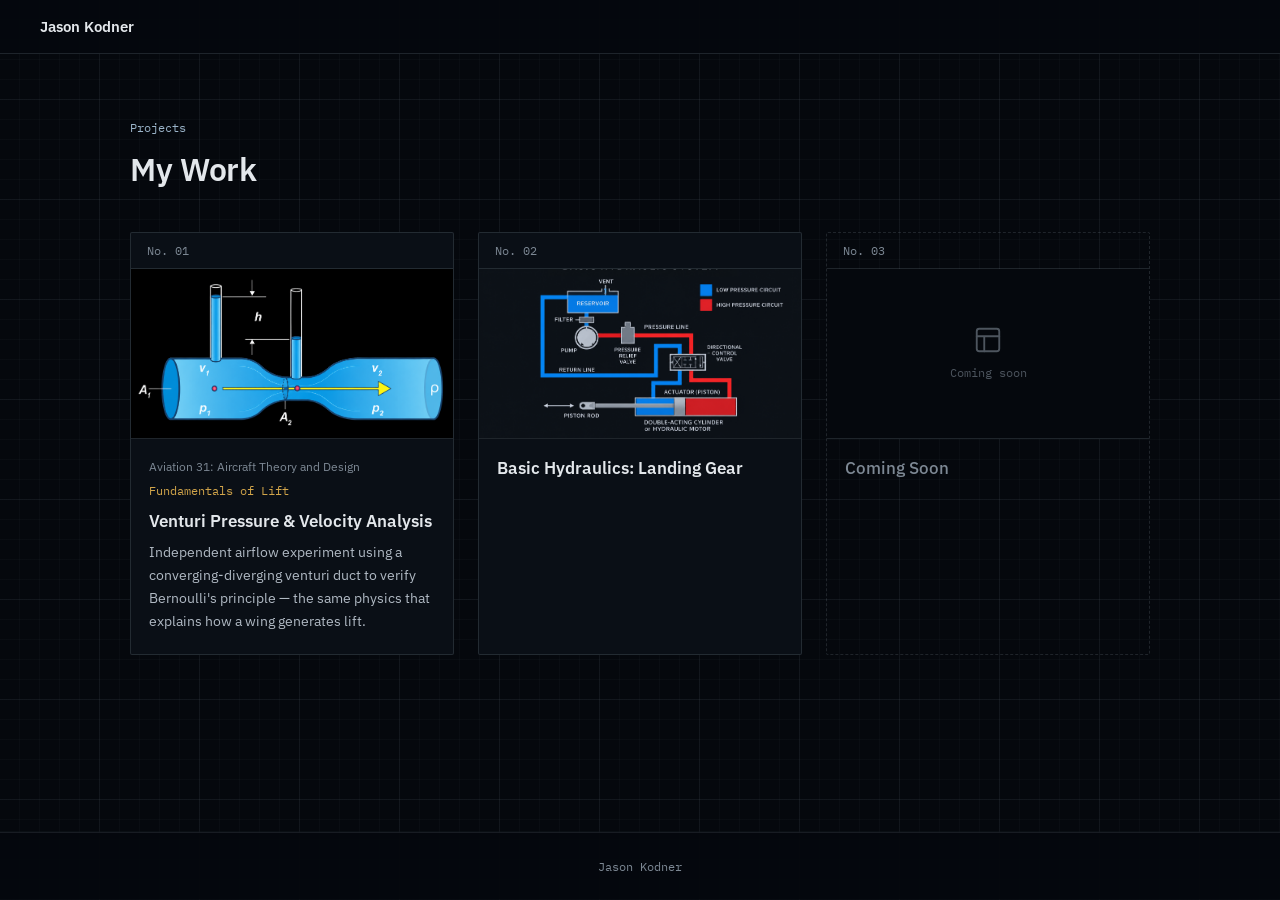
<file: index.html>
<!DOCTYPE html>
<html lang="en">
<head>
  <meta charset="UTF-8" />
  <meta name="viewport" content="width=device-width, initial-scale=1.0" />
  <title>Jason Kodner — Projects</title>
  <meta name="description" content="A collection of aviation, engineering, and academic projects by Jason Kodner." />
  <link rel="preconnect" href="https://fonts.googleapis.com" />
  <link rel="preconnect" href="https://fonts.gstatic.com" crossorigin />
  <link href="https://fonts.googleapis.com/css2?family=IBM+Plex+Mono:wght@400;500&family=IBM+Plex+Sans:wght@400;500;600&display=swap" rel="stylesheet" />
  <link rel="stylesheet" href="assets/css/style.css" />
</head>
<body>

  <!-- ── Navigation ── -->
  <nav>
    <span class="nav-logo">Jason Kodner</span>
  </nav>

  <!-- ── Projects ── -->
  <main>
    <section id="projects">
      <p class="section-label">Projects</p>
      <h2 class="section-title">My Work</h2>

      <div class="projects-grid">

        <!-- Project 1: Venturi -->
        <article class="project-card">
          <div class="card-no"><span>No. 01</span></div>
          <div class="card-thumb">
            <img src="assets/images/venturi-thumb.png" alt="Venturi Pressure & Velocity Analysis" />
          </div>
          <div class="card-body">
            <p class="card-course">Aviation 31: Aircraft Theory and Design</p>
            <p class="card-experience">Fundamentals of Lift</p>
            <h3 class="card-title"><a href="projects/venturi-analysis.html" class="card-stretched-link">Venturi Pressure &amp; Velocity Analysis</a></h3>
            <p class="card-desc">
              Independent airflow experiment using a converging-diverging venturi duct to
              verify Bernoulli's principle — the same physics that explains how a wing
              generates lift.
            </p>
          </div>
        </article>

        <!-- Project 2: Hydraulics -->
        <article class="project-card">
          <div class="card-no"><span>No. 02</span></div>
          <div class="card-thumb">
            <img src="assets/images/hydraulicfinal.png" alt="Basic Hydraulics: Landing Gear" />
          </div>
          <div class="card-body">
            <h3 class="card-title"><a href="projects/hydraulics-landing-gear.html" class="card-stretched-link">Basic Hydraulics: Landing Gear</a></h3>
          </div>
        </article>

        <!-- Project 3: Placeholder -->
        <article class="project-card placeholder">
          <div class="card-no"><span>No. 03</span></div>
          <div class="card-thumb">
            <div class="card-thumb-placeholder">
              <svg viewBox="0 0 24 24" fill="none" stroke="currentColor" stroke-width="1.5" stroke-linecap="round" stroke-linejoin="round">
                <rect x="3" y="3" width="18" height="18" rx="2"/><path d="M3 9h18M9 21V9"/>
              </svg>
              <span>Coming soon</span>
            </div>
          </div>
          <div class="card-body">
            <h3 class="card-title">Coming Soon</h3>
          </div>
        </article>

      </div>
    </section>
  </main>

  <!-- ── Footer ── -->
  <footer>
    <p>Jason Kodner</p>
  </footer>

</body>
</html>
</file>
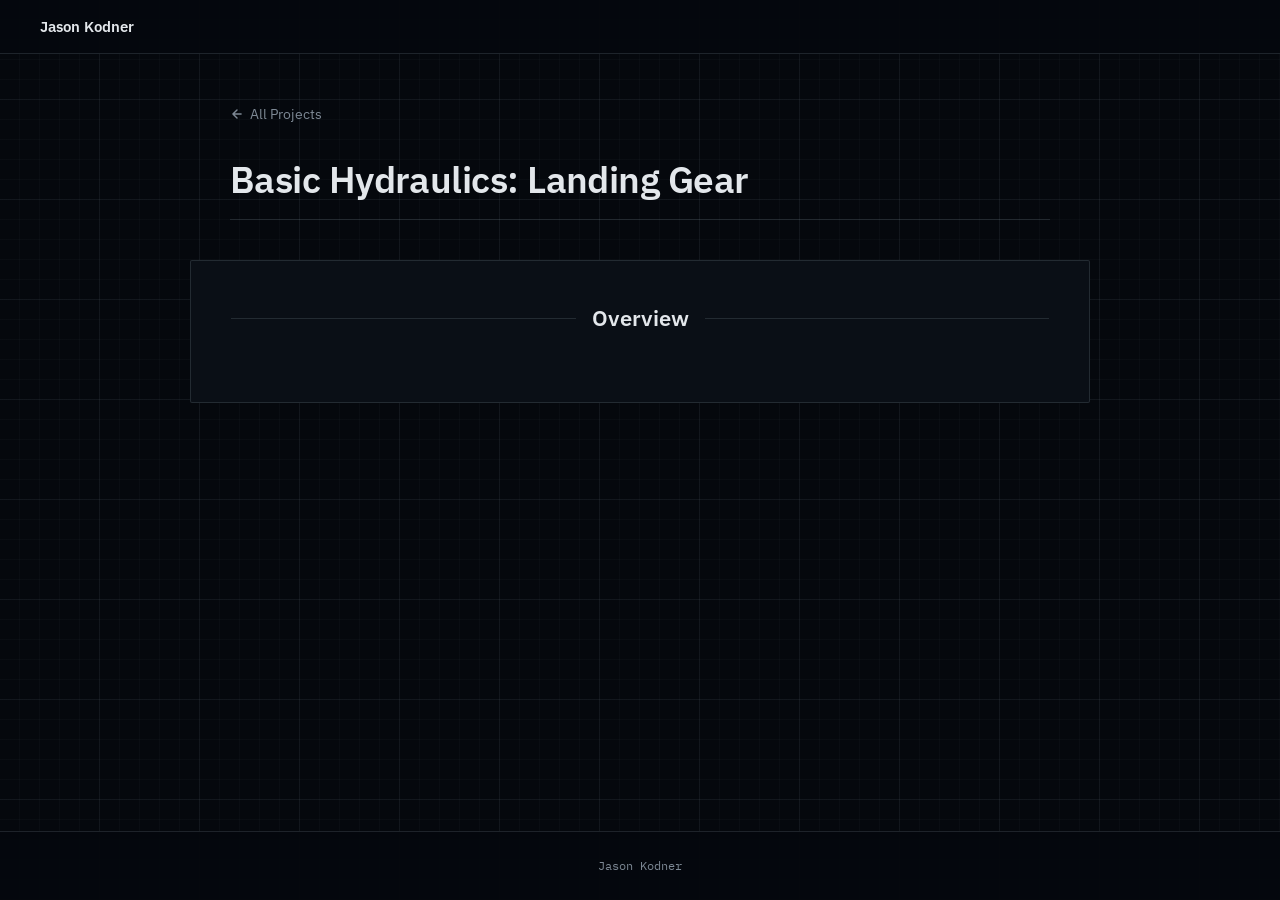
<file: projects/hydraulics-landing-gear.html>
<!DOCTYPE html>
<html lang="en">
<head>
  <meta charset="UTF-8" />
  <meta name="viewport" content="width=device-width, initial-scale=1.0" />
  <title>Basic Hydraulics: Landing Gear — Jason Kodner</title>
  <meta name="description" content="A project exploring basic hydraulic systems and how they operate aircraft landing gear." />
  <link rel="preconnect" href="https://fonts.googleapis.com" />
  <link rel="preconnect" href="https://fonts.gstatic.com" crossorigin />
  <link href="https://fonts.googleapis.com/css2?family=IBM+Plex+Mono:wght@400;500&family=IBM+Plex+Sans:wght@400;500;600&display=swap" rel="stylesheet" />
  <link rel="stylesheet" href="../assets/css/style.css" />
  <link rel="stylesheet" href="../assets/css/project.css" />
</head>
<body>

  <!-- ── Navigation ── -->
  <nav>
    <a href="../index.html" class="nav-logo">Jason Kodner</a>
  </nav>

  <!-- ── Project Hero ── -->
  <header class="project-hero">
    <a href="../index.html" class="back-link">
      <svg viewBox="0 0 24 24" fill="none" stroke="currentColor" stroke-width="2.5" stroke-linecap="round" stroke-linejoin="round">
        <path d="M19 12H5M12 19l-7-7 7-7"/>
      </svg>
      All Projects
    </a>

    <h1>Basic Hydraulics: Landing Gear</h1>

    <div class="horizon"></div>
  </header>

  <!-- ── Project Content ── -->
  <main class="project-content">

    <!-- 1. Overview -->
    <div class="content-block">
      <h2>Overview</h2>
    </div>

  </main>

  <!-- ── Footer ── -->
  <footer>
    <p>Jason Kodner</p>
  </footer>

</body>
</html>
</file>
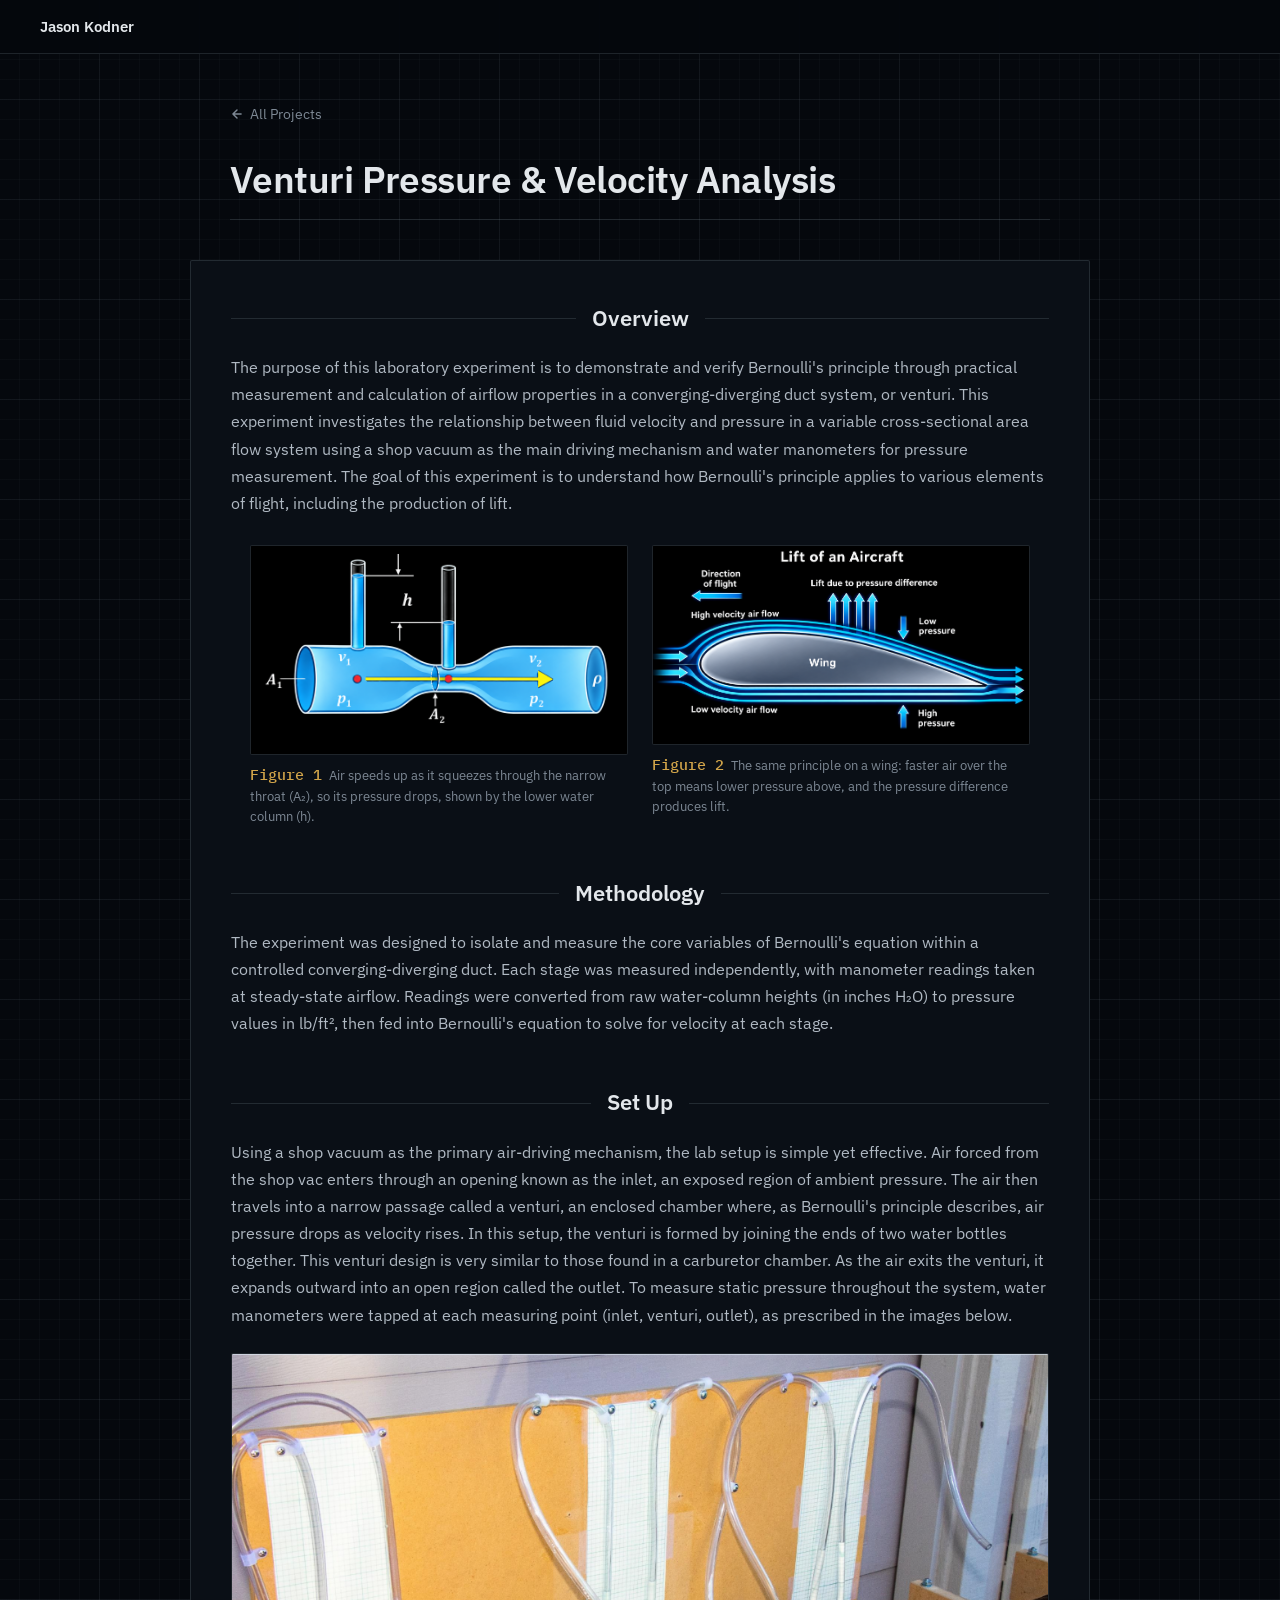
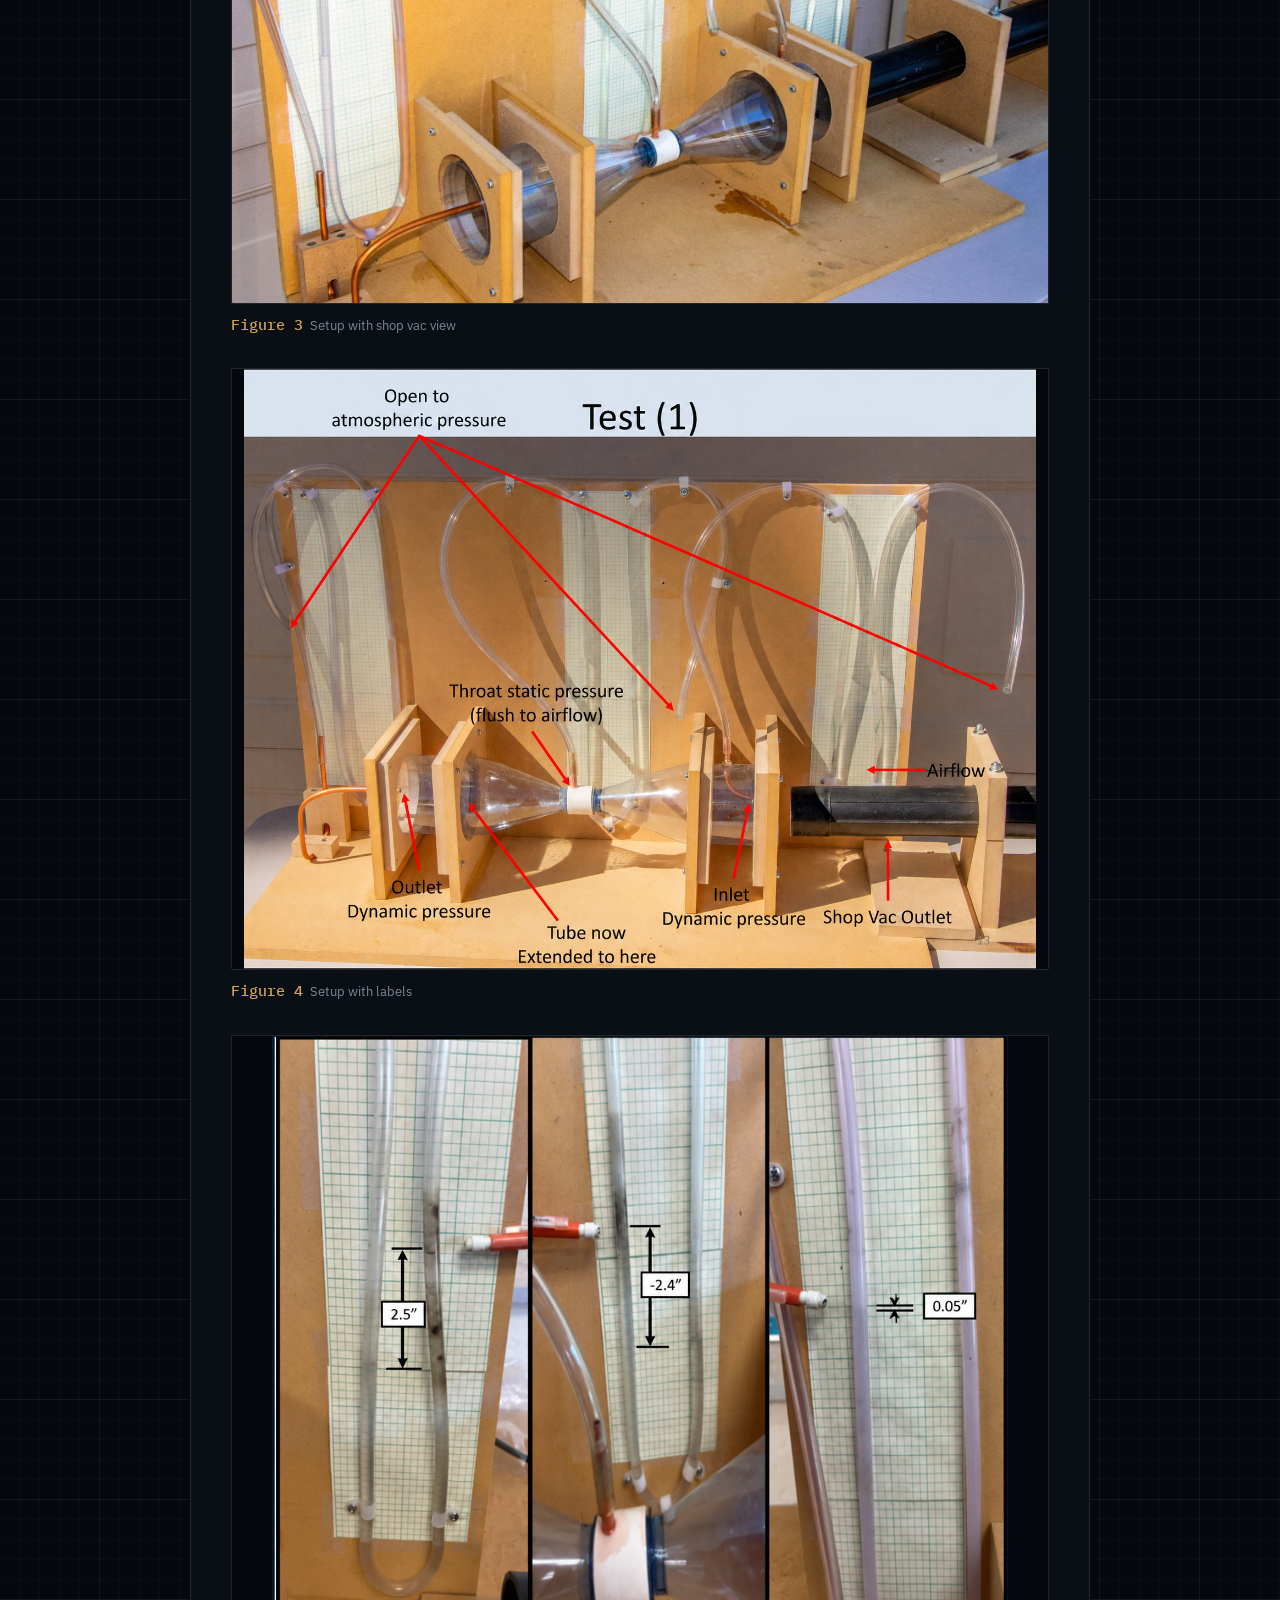
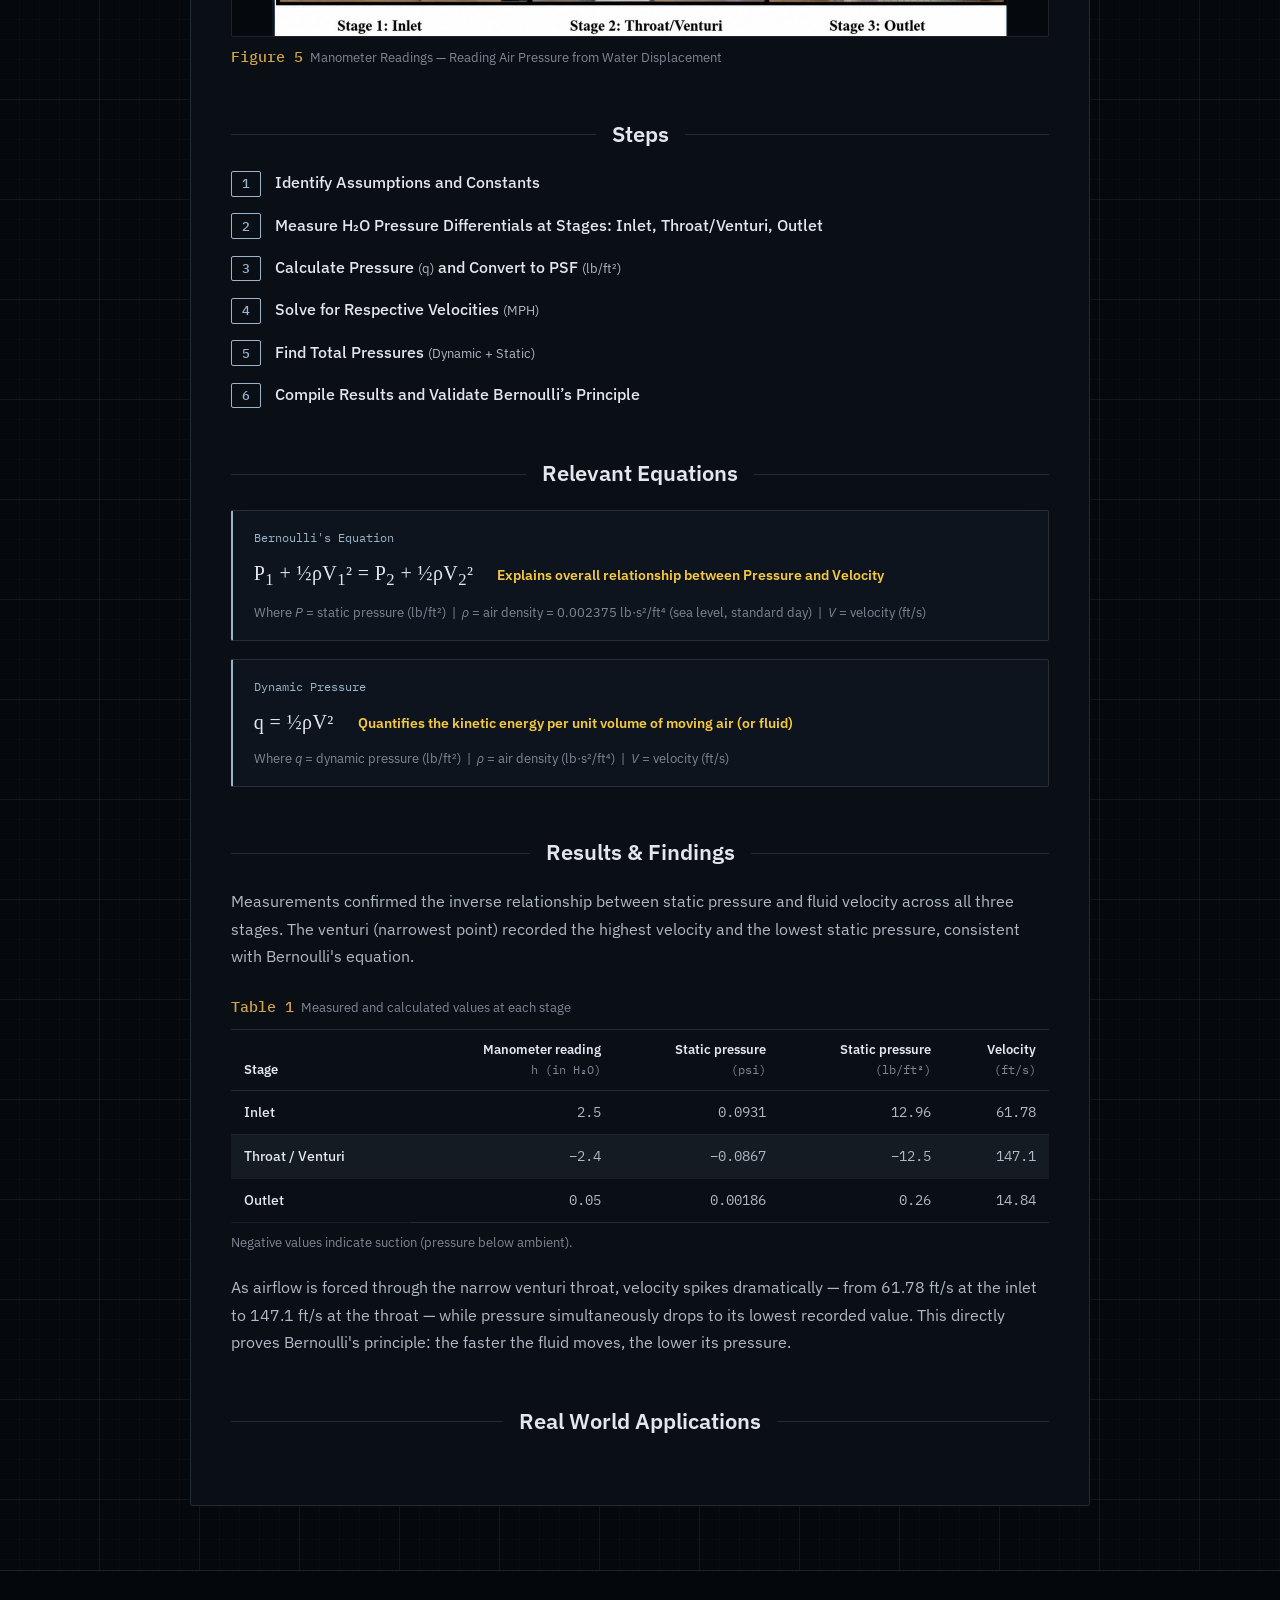
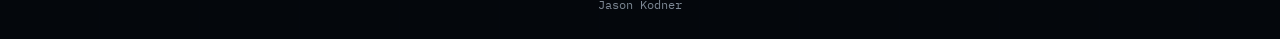
<file: projects/venturi-analysis.html>
<!DOCTYPE html>
<html lang="en">
<head>
  <meta charset="UTF-8" />
  <meta name="viewport" content="width=device-width, initial-scale=1.0" />
  <title>Venturi Pressure &amp; Velocity Analysis — Jason Kodner</title>
  <meta name="description" content="A multi-stage airflow experiment using a converging-diverging venturi duct system to verify Bernoulli's principle and its applications in aviation." />
  <link rel="preconnect" href="https://fonts.googleapis.com" />
  <link rel="preconnect" href="https://fonts.gstatic.com" crossorigin />
  <link href="https://fonts.googleapis.com/css2?family=IBM+Plex+Mono:wght@400;500&family=IBM+Plex+Sans:wght@400;500;600&display=swap" rel="stylesheet" />
  <link rel="stylesheet" href="../assets/css/style.css" />
  <link rel="stylesheet" href="../assets/css/project.css" />
</head>
<body>

  <!-- ── Navigation ── -->
  <nav>
    <a href="../index.html" class="nav-logo">Jason Kodner</a>
  </nav>

  <!-- ── Project Hero ── -->
  <header class="project-hero">
    <a href="../index.html" class="back-link">
      <svg viewBox="0 0 24 24" fill="none" stroke="currentColor" stroke-width="2.5" stroke-linecap="round" stroke-linejoin="round">
        <path d="M19 12H5M12 19l-7-7 7-7"/>
      </svg>
      All Projects
    </a>

    <h1>Venturi Pressure &amp; Velocity Analysis</h1>

    <div class="horizon"></div>
  </header>

  <!-- ── Project Content ── -->
  <main class="project-content">

    <!-- 1. Overview -->
    <div class="content-block">
      <h2>Overview</h2>
      <p>
        The purpose of this laboratory experiment is to demonstrate and verify
        Bernoulli's principle through practical measurement and calculation of
        airflow properties in a converging-diverging duct system, or venturi.
        This experiment investigates the relationship between fluid velocity and
        pressure in a variable cross-sectional area flow system using a shop
        vacuum as the main driving mechanism and water manometers for pressure
        measurement. The goal of this experiment is to understand how Bernoulli's
        principle applies to various elements of flight, including the production
        of lift.
      </p>

      <div class="overview-figures">
        <figure>
          <a class="fig-frame" href="../assets/images/venturifinal.png" target="_blank" rel="noopener">
            <img src="../assets/images/venturifinal.png" alt="Diagram of a venturi tube: air flows from wide section A1 into narrow throat A2, and the manometer column over the throat sits lower by height h" />
          </a>
          <figcaption>
            <span class="fig-no">Figure 1</span>Air speeds up as it squeezes through the narrow throat (A&#8322;),
            so its pressure drops, shown by the lower water column (h).
          </figcaption>
        </figure>

        <figure>
          <a class="fig-frame" href="../assets/images/liftfinal.png" target="_blank" rel="noopener">
            <img src="../assets/images/liftfinal.png" alt="Airflow around a wing: faster air over the top creates low pressure, slower air below creates high pressure, producing lift" />
          </a>
          <figcaption>
            <span class="fig-no">Figure 2</span>The same principle on a wing: faster air over the top means lower
            pressure above, and the pressure difference produces lift.
          </figcaption>
        </figure>
      </div>
    </div>

    <!-- 2. Methodology -->
    <div class="content-block">
      <h2>Methodology</h2>
      <p>
        The experiment was designed to isolate and measure the core variables of
        Bernoulli's equation within a controlled converging-diverging duct. Each
        stage was measured independently, with manometer readings taken at
        steady-state airflow. Readings were converted from raw water-column
        heights (in inches H₂O) to pressure values in lb/ft², then fed into
        Bernoulli's equation to solve for velocity at each stage.
      </p>
    </div>

    <!-- 3. Set Up -->
    <div class="content-block">
      <h2>Set Up</h2>
      <p>
        Using a shop vacuum as the primary air-driving mechanism, the lab setup
        is simple yet effective. Air forced from the shop vac enters through an
        opening known as the inlet, an exposed region of ambient pressure. The
        air then travels into a narrow passage called a venturi, an enclosed
        chamber where, as Bernoulli's principle describes, air pressure drops as
        velocity rises. In this setup, the venturi is formed by joining the ends
        of two water bottles together. This venturi design is very similar to
        those found in a carburetor chamber. As the air exits the venturi, it
        expands outward into an open region called the outlet. To measure static
        pressure throughout the system, water manometers were tapped at each
        measuring point (inlet, venturi, outlet), as prescribed in the images
        below.
      </p>

      <div class="setup-grid">
        <figure>
          <div class="fig-frame">
            <img src="../assets/images/bernoulli2.png" alt="Setup with shop vac view" />
          </div>
          <figcaption><span class="fig-no">Figure 3</span>Setup with shop vac view</figcaption>
        </figure>
        <figure>
          <div class="fig-frame">
            <img src="../assets/images/bernoulli3.png" alt="Setup with labels" />
          </div>
          <figcaption><span class="fig-no">Figure 4</span>Setup with labels</figcaption>
        </figure>
        <figure>
          <div class="fig-frame">
            <img src="../assets/images/newimage.png" alt="Manometer readings at each stage: 2.5 in. at the inlet, -2.4 in. at the throat, 0.05 in. at the outlet" />
          </div>
          <figcaption><span class="fig-no">Figure 5</span>Manometer Readings &mdash; Reading Air Pressure from Water Displacement</figcaption>
        </figure>
      </div>
    </div>

    <!-- 4. Steps -->
    <div class="content-block">
      <h2>Steps</h2>

      <div class="step">
        <h3 class="step-title"><span class="step-num">1</span><span class="step-text">Identify Assumptions and Constants</span></h3>
      </div>

      <div class="step">
        <h3 class="step-title"><span class="step-num">2</span><span class="step-text">Measure H₂O Pressure Differentials at Stages: Inlet, Throat/Venturi, Outlet</span></h3>
      </div>

      <div class="step">
        <h3 class="step-title"><span class="step-num">3</span><span class="step-text">Calculate Pressure <span class="step-paren">(q)</span> and Convert to PSF <span class="step-paren">(lb/ft²)</span></span></h3>
      </div>

      <div class="step">
        <h3 class="step-title"><span class="step-num">4</span><span class="step-text">Solve for Respective Velocities <span class="step-paren">(MPH)</span></span></h3>
      </div>

      <div class="step">
        <h3 class="step-title"><span class="step-num">5</span><span class="step-text">Find Total Pressures <span class="step-paren">(Dynamic + Static)</span></span></h3>
      </div>

      <div class="step">
        <h3 class="step-title"><span class="step-num">6</span><span class="step-text">Compile Results and Validate Bernoulli&rsquo;s Principle</span></h3>
      </div>
    </div>

    <!-- 5. Relevant Equations -->
    <div class="content-block">
      <h2>Relevant Equations</h2>

      <div class="equation-block">
        <p class="eq-label">Bernoulli's Equation</p>
        <div class="eq-row">
          <p class="eq-main">P<sub>1</sub> + &frac12;&rho;V<sub>1</sub>&sup2; = P<sub>2</sub> + &frac12;&rho;V<sub>2</sub>&sup2;</p>
          <p class="eq-desc">Explains overall relationship between Pressure and Velocity</p>
        </div>
        <p class="eq-note">
          Where <em>P</em> = static pressure (lb/ft²) &nbsp;|&nbsp;
          <em>&rho;</em> = air density = 0.002375 lb·s²/ft⁴ (sea level, standard day) &nbsp;|&nbsp;
          <em>V</em> = velocity (ft/s)
        </p>
      </div>

      <div class="equation-block">
        <p class="eq-label">Dynamic Pressure</p>
        <div class="eq-row">
          <p class="eq-main">q = &frac12;&rho;V&sup2;</p>
          <p class="eq-desc">Quantifies the kinetic energy per unit volume of moving air (or fluid)</p>
        </div>
        <p class="eq-note">
          Where <em>q</em> = dynamic pressure (lb/ft²) &nbsp;|&nbsp;
          <em>&rho;</em> = air density (lb·s²/ft⁴) &nbsp;|&nbsp;
          <em>V</em> = velocity (ft/s)
        </p>
      </div>
    </div>

    <!-- 6. Results and Findings -->
    <div class="content-block">
      <h2>Results &amp; Findings</h2>
      <p>
        Measurements confirmed the inverse relationship between static pressure
        and fluid velocity across all three stages. The venturi (narrowest point)
        recorded the highest velocity and the lowest static pressure, consistent
        with Bernoulli's equation.
      </p>

      <div class="table-wrap">
        <table class="data-table">
          <caption><span class="fig-no">Table 1</span>Measured and calculated values at each stage</caption>
          <thead>
            <tr>
              <th scope="col">Stage</th>
              <th scope="col">Manometer reading <span class="unit">h (in H₂O)</span></th>
              <th scope="col">Static pressure <span class="unit">(psi)</span></th>
              <th scope="col">Static pressure <span class="unit">(lb/ft²)</span></th>
              <th scope="col">Velocity <span class="unit">(ft/s)</span></th>
            </tr>
          </thead>
          <tbody>
            <tr>
              <th scope="row">Inlet</th>
              <td>2.5</td>
              <td>0.0931</td>
              <td>12.96</td>
              <td>61.78</td>
            </tr>
            <tr class="row-key">
              <th scope="row">Throat / Venturi</th>
              <td>&minus;2.4</td>
              <td>&minus;0.0867</td>
              <td>&minus;12.5</td>
              <td>147.1</td>
            </tr>
            <tr>
              <th scope="row">Outlet</th>
              <td>0.05</td>
              <td>0.00186</td>
              <td>0.26</td>
              <td>14.84</td>
            </tr>
          </tbody>
        </table>
      </div>
      <p class="table-note">Negative values indicate suction (pressure below ambient).</p>

      <p style="margin-top:1.25rem;">
        As airflow is forced through the narrow venturi throat, velocity spikes
        dramatically — from 61.78 ft/s at the inlet to 147.1 ft/s at the throat
        — while pressure simultaneously drops to its lowest recorded value. This
        directly proves Bernoulli's principle: the faster the fluid moves, the
        lower its pressure.
      </p>
    </div>

    <!-- 7. Real World Applications -->
    <div class="content-block">
      <h2>Real World Applications</h2>
    </div>

  </main>

  <!-- ── Footer ── -->
  <footer>
    <p>Jason Kodner</p>
  </footer>

</body>
</html>
</file>
<file: assets/css/style.css>
/* ── Reset & Base ── */
*, *::before, *::after { box-sizing: border-box; margin: 0; padding: 0; }

:root {
  --bg:         #05080d;
  --sheet:      #0a0f16;
  --sheet-alt:  #0e141d;
  --line:       rgba(170, 185, 200, 0.16);
  --line-soft:  rgba(170, 185, 200, 0.08);
  --grid-minor: rgba(170, 185, 200, 0.028);
  --grid-major: rgba(170, 185, 200, 0.06);
  --ink:        #e3e7eb;
  --text:       #b0b9c3;
  --muted:      #7d8894;
  --accent:     #9bb4c9;
  --amber:      #d2a54a;
  --radius:     2px;
  --font:       'IBM Plex Sans', system-ui, sans-serif;
  --mono:       'IBM Plex Mono', ui-monospace, 'SFMono-Regular', Menlo, monospace;
}

html { scroll-behavior: smooth; }

/* Engineering grid: fine 20px squares with a heavier line every 100px */
body {
  background-color: var(--bg);
  background-image:
    linear-gradient(var(--grid-major) 1px, transparent 1px),
    linear-gradient(90deg, var(--grid-major) 1px, transparent 1px),
    linear-gradient(var(--grid-minor) 1px, transparent 1px),
    linear-gradient(90deg, var(--grid-minor) 1px, transparent 1px);
  background-size: 100px 100px, 100px 100px, 20px 20px, 20px 20px;
  background-position: -1px -1px;
  color: var(--ink);
  font-family: var(--font);
  font-size: 16px;
  line-height: 1.65;
  min-height: 100vh;
}

a { color: inherit; text-decoration: none; }

/* ── Nav ── */
nav {
  position: sticky;
  top: 0;
  z-index: 100;
  display: flex;
  align-items: center;
  padding: 0 2.5rem;
  height: 54px;
  background: rgba(5, 8, 13, 0.96);
  border-bottom: 1px solid var(--line);
}

.nav-logo {
  font-size: 0.95rem;
  font-weight: 600;
  color: var(--ink);
}

/* ── Section wrapper ── */
main { max-width: 1100px; margin: 0 auto; }

section { padding: 4rem 2.5rem 5rem; }

.section-label {
  font-family: var(--mono);
  font-size: 0.75rem;
  color: var(--accent);
  margin-bottom: 0.35rem;
}

.section-title {
  font-size: clamp(1.5rem, 3vw, 2rem);
  font-weight: 600;
  letter-spacing: -0.01em;
  margin-bottom: 2.25rem;
  color: var(--ink);
}

/* ── Projects grid ── */
.projects-grid {
  display: grid;
  grid-template-columns: repeat(auto-fill, minmax(300px, 1fr));
  gap: 1.5rem;
}

.project-card {
  background: var(--sheet);
  border: 1px solid var(--line);
  border-radius: var(--radius);
  overflow: hidden;
  transition: border-color 0.15s;
  display: flex;
  flex-direction: column;
  position: relative;
}

.project-card:hover { border-color: var(--accent); }
.project-card:hover .card-title { color: var(--accent); }

/* Whole-card link: the title link's overlay covers the full card */
.card-stretched-link::after {
  content: '';
  position: absolute;
  inset: 0;
  z-index: 1;
}

.card-stretched-link:focus-visible { outline: none; }
.project-card:has(.card-stretched-link:focus-visible) {
  outline: 2px solid var(--accent);
  outline-offset: 2px;
}

/* Placeholder card: an empty drawing frame */
.project-card.placeholder {
  background: transparent;
  border-style: dashed;
  pointer-events: none;
}

/* ── Card header strip ── */
.card-no {
  font-family: var(--mono);
  font-size: 0.72rem;
  color: var(--muted);
  padding: 0.5rem 1rem;
  border-bottom: 1px solid var(--line);
  display: flex;
  justify-content: space-between;
}

/* ── Card thumbnail ── */
.card-thumb {
  width: 100%;
  height: 170px;
  background: var(--bg);
  border-bottom: 1px solid var(--line);
  display: flex;
  align-items: center;
  justify-content: center;
  overflow: hidden;
}

.card-thumb-placeholder {
  display: flex;
  flex-direction: column;
  align-items: center;
  gap: 0.5rem;
  color: var(--muted);
  opacity: 0.6;
}

.card-thumb-placeholder svg { width: 30px; height: 30px; }
.card-thumb-placeholder span {
  font-family: var(--mono);
  font-size: 0.72rem;
}

.card-thumb img { width: 100%; height: 100%; object-fit: cover; }

/* ── Card body ── */
.card-body { padding: 1.1rem 1.1rem 1.25rem; flex: 1; display: flex; flex-direction: column; }

.card-course {
  font-size: 0.75rem;
  color: var(--muted);
  margin-bottom: 0.25rem;
}

.card-experience {
  font-family: var(--mono);
  font-size: 0.75rem;
  color: var(--amber);
  margin-bottom: 0.6rem;
}

.card-title {
  font-size: 1.05rem;
  font-weight: 600;
  margin-bottom: 0.5rem;
  line-height: 1.35;
  color: var(--ink);
  transition: color 0.15s;
}

.project-card.placeholder .card-title { color: var(--muted); font-weight: 500; }

.card-desc {
  font-size: 0.88rem;
  color: var(--text);
  flex: 1;
}

/* ── Footer ── */
/* Sticky offset keeps the footer at the bottom of short pages */
footer {
  position: sticky;
  top: 100vh;
  border-top: 1px solid var(--line);
  background: rgba(5, 8, 13, 0.96);
  padding: 1.5rem 2.5rem;
  text-align: center;
  font-family: var(--mono);
  font-size: 0.75rem;
  color: var(--muted);
}

@media (max-width: 600px) {
  nav { padding: 0 1rem; }
  section { padding: 2.5rem 1rem 3.5rem; }
  .projects-grid { grid-template-columns: 1fr; }
}
</file>
<file: assets/css/project.css>
/* ── Project detail page styles ── */

.project-hero {
  padding: 3rem 2.5rem 0.5rem;
  max-width: 900px;
  margin: 0 auto;
}

.back-link {
  display: inline-flex;
  align-items: center;
  gap: 0.4rem;
  font-size: 0.85rem;
  color: var(--muted);
  margin-bottom: 2rem;
  transition: color 0.15s;
}

.back-link:hover { color: var(--accent); }
.back-link svg { width: 14px; height: 14px; }

.project-hero h1 {
  font-size: clamp(1.6rem, 4.4vw, 2.3rem);
  font-weight: 600;
  letter-spacing: -0.015em;
  line-height: 1.2;
  margin-bottom: 1.1rem;
  color: var(--ink);
}

/* ── Divider under the title ── */
.horizon {
  width: 100%;
  height: 1px;
  background: var(--line);
  margin-bottom: 2rem;
}

/* ── Project content: the drawing sheet ── */
.project-content {
  max-width: 900px;
  margin: 0 auto 4rem;
  padding: 2.5rem 2.5rem 3rem;
  background: var(--sheet);
  border: 1px solid var(--line);
  border-radius: var(--radius);
}

.content-block { margin-bottom: 3rem; }
.content-block:last-child { margin-bottom: 0; }

.content-block h2 {
  font-size: 1.35rem;
  font-weight: 600;
  color: var(--ink);
  margin-bottom: 1.1rem;
  display: flex;
  align-items: center;
  gap: 1rem;
  text-align: center;
}

.content-block h2::before,
.content-block h2::after {
  content: '';
  flex: 1;
  min-width: 1.5rem;
  height: 1px;
  background: var(--line);
}

.content-block p {
  color: var(--text);
  font-size: 0.97rem;
  line-height: 1.75;
  margin-bottom: 1rem;
}

.content-block p:last-child { margin-bottom: 0; }

/* Bullet list */
.content-block ul {
  list-style: none;
  display: flex;
  flex-direction: column;
  gap: 0.75rem;
}

.content-block ul li {
  display: flex;
  gap: 0.75rem;
  color: var(--text);
  font-size: 0.97rem;
  line-height: 1.65;
}

.content-block ul li::before {
  content: '—';
  color: var(--accent);
  flex-shrink: 0;
}

.content-block ul li strong {
  color: var(--ink);
  font-weight: 600;
}

/* ── Figures ── */
figure { margin: 0; }

.fig-frame {
  display: block;
  background: var(--bg);
  border: 1px solid var(--line);
  border-radius: var(--radius);
  overflow: hidden;
}

.fig-frame img {
  width: 100%;
  height: auto;
  display: block;
}

a.fig-frame:hover { border-color: var(--accent); }

.content-block figcaption {
  font-size: 0.82rem;
  line-height: 1.55;
  color: var(--muted);
  margin-top: 0.55rem;
}

.fig-no {
  font-family: var(--mono);
  font-size: 0.95rem;
  font-weight: 500;
  color: var(--amber);
  margin-right: 0.45rem;
}

/* Overview figures: side by side, under the text */
.overview-figures {
  display: grid;
  grid-template-columns: repeat(2, minmax(0, 1fr));
  gap: 1.5rem;
  max-width: 780px;
  margin: 1.75rem auto 0;
}

/* Set Up photos: stacked, full width */
.setup-grid {
  display: flex;
  flex-direction: column;
  gap: 2rem;
  margin-top: 1.5rem;
}

.setup-grid .fig-frame img {
  max-height: 600px;
  object-fit: contain;
}

/* ── Steps ── */
.step { margin-top: 1rem; }
.step:first-of-type { margin-top: 0; }

.step-title {
  display: flex;
  align-items: baseline;
  gap: 0.85rem;
  font-size: 1rem;
  font-weight: 500;
  color: var(--ink);
  line-height: 1.5;
  margin-bottom: 0.5rem;
}

.step-num {
  flex-shrink: 0;
  min-width: 1.9rem;
  height: 1.6rem;
  display: inline-flex;
  align-items: center;
  justify-content: center;
  border: 1px solid var(--accent);
  border-radius: var(--radius);
  color: var(--accent);
  font-family: var(--mono);
  font-size: 0.8rem;
  font-weight: 500;
}

.step-paren {
  font-size: 0.8em;
  font-weight: 400;
  color: var(--text);
}

/* ── Equation blocks ── */
.equation-block {
  background: var(--sheet-alt);
  border: 1px solid var(--line);
  border-left: 2px solid var(--accent);
  border-radius: var(--radius);
  padding: 1rem 1.3rem;
  margin-top: 1.1rem;
}

.content-block .eq-label {
  font-family: var(--mono);
  font-size: 0.75rem;
  color: var(--accent);
  margin-bottom: 0.5rem;
}

.content-block .eq-main {
  font-size: 1.25rem;
  font-weight: 500;
  color: var(--ink);
  font-family: 'Georgia', serif;
  letter-spacing: 0.02em;
  margin-bottom: 0;
}

.content-block .eq-note {
  font-size: 0.8rem;
  color: var(--muted);
  margin-top: 0.5rem;
  margin-bottom: 0;
}

/* Equation with a description beside it */
.eq-row {
  display: flex;
  align-items: center;
  flex-wrap: wrap;
  gap: 0.5rem 1.5rem;
}

.content-block .eq-desc {
  font-size: 0.9rem;
  font-weight: 600;
  color: #f5c842;
  margin-bottom: 0;
  line-height: 1.5;
}

/* ── Data table ── */
.table-wrap {
  overflow-x: auto;
  margin-top: 1.5rem;
}

.data-table {
  width: 100%;
  border-collapse: collapse;
  font-size: 0.9rem;
  min-width: 560px;
}

.data-table caption {
  caption-side: top;
  text-align: left;
  font-size: 0.82rem;
  color: var(--muted);
  margin-bottom: 0.6rem;
}

.data-table th,
.data-table td {
  padding: 0.6rem 0.8rem;
  border-bottom: 1px solid var(--line-soft);
  text-align: right;
  white-space: nowrap;
}

.data-table th:first-child,
.data-table td:first-child { text-align: left; }

.data-table thead th {
  font-weight: 600;
  font-size: 0.8rem;
  color: var(--ink);
  border-top: 1px solid var(--line);
  border-bottom: 1px solid var(--line);
  vertical-align: bottom;
}

.data-table thead th .unit {
  display: block;
  font-family: var(--mono);
  font-weight: 400;
  font-size: 0.75rem;
  color: var(--muted);
}

.data-table tbody td {
  font-family: var(--mono);
  color: var(--text);
}

.data-table tbody td:first-child {
  font-family: var(--font);
  color: var(--ink);
}

.data-table tbody tr:last-child td { border-bottom: 1px solid var(--line); }

.data-table .row-key th,
.data-table .row-key td { background: rgba(155, 180, 201, 0.07); }

.content-block .table-note {
  font-size: 0.8rem;
  color: var(--muted);
  margin-top: 0.6rem;
}

/* ── Responsive ── */
@media (max-width: 640px) {
  .project-hero { padding: 2rem 1rem 0.5rem; }
  .project-content {
    padding: 1.75rem 1rem 2rem;
    margin: 0 0.5rem 3rem;
  }
  .overview-figures { grid-template-columns: 1fr; }
}

.data-table tbody th {
  font-weight: 500;
  color: var(--ink);
  text-align: left;
}
</file>
